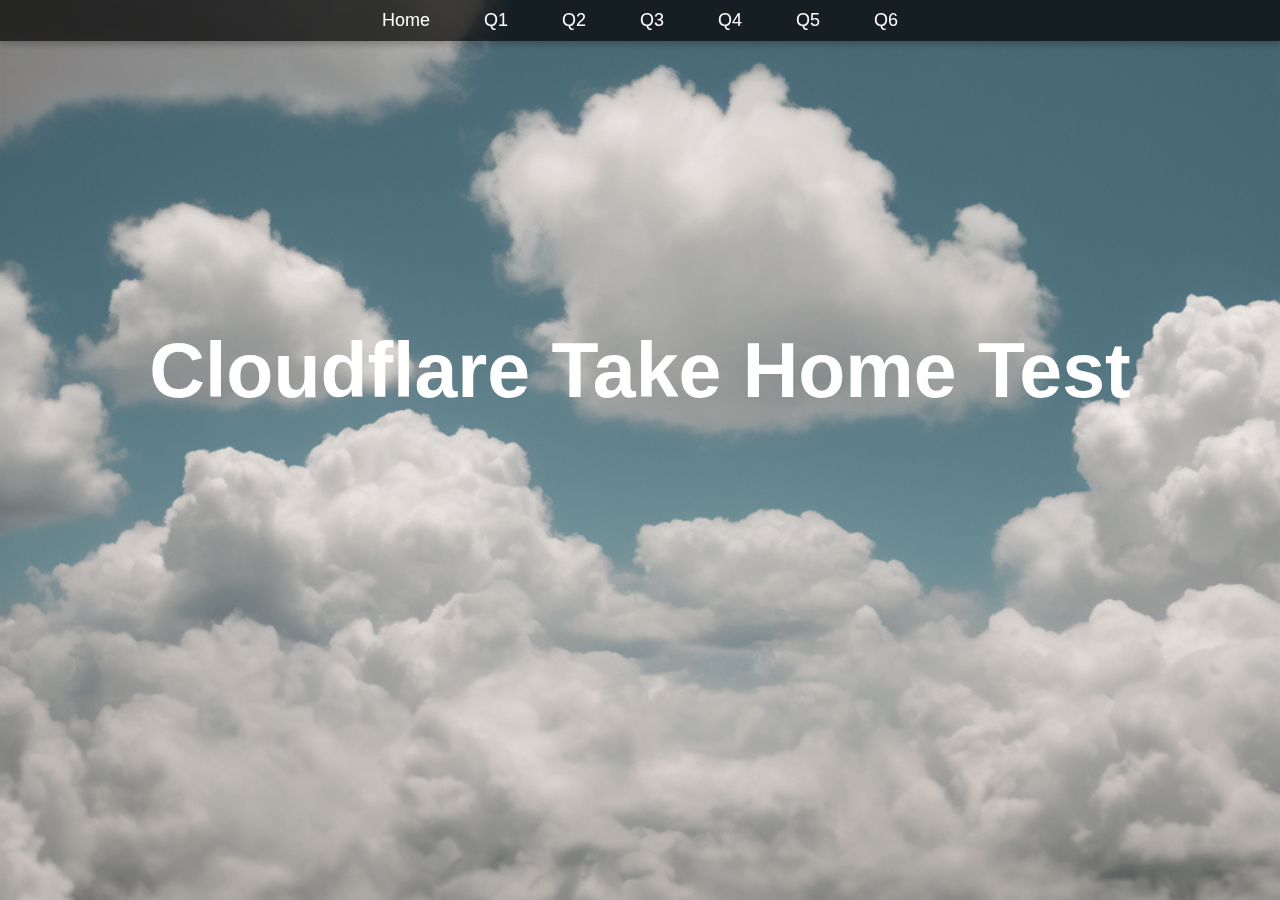
<file: index.html>
<!DOCTYPE html>
<html lang="en">

<head>
    <meta charset="UTF-8">
    <meta name="viewport" content="width=device-width, initial-scale=1.0">
    <link rel="stylesheet" href="css/styles.css">
    <script src="js/scripts.js" defer></script>
    <title>Cloudflare Take Home Test</title>
</head>

<body>

    <header>
        <nav>
            <ul class="nav-menu">
                <li><a href="index.html" class="active">Home</a></li>
                <li><a href="#" class="query-link" data-src="query1.html">Q1</a></li>
                <li><a href="#" class="query-link" data-src="query2.html">Q2</a></li>
                <li><a href="#" class="query-link" data-src="query3.html">Q3</a></li>
                <li><a href="#" class="query-link" data-src="query4.html">Q4</a></li>
                <li><a href="#" class="query-link" data-src="query5.html">Q5</a></li>
                <li><a href="#" class="query-link" data-src="query6.html">Q6</a></li>
            </ul>
        </nav>
    </header>

    <main>
        <section class="hero">
            <h1>Cloudflare Take Home Test</h1>
        </section>

        <section class="iframe-container" id="iframeContainer">
            <iframe id="queryIframe" src="" frameborder="0" class="responsive-iframe"></iframe>
        </section>
    </main>

</body>
</html>
</file>
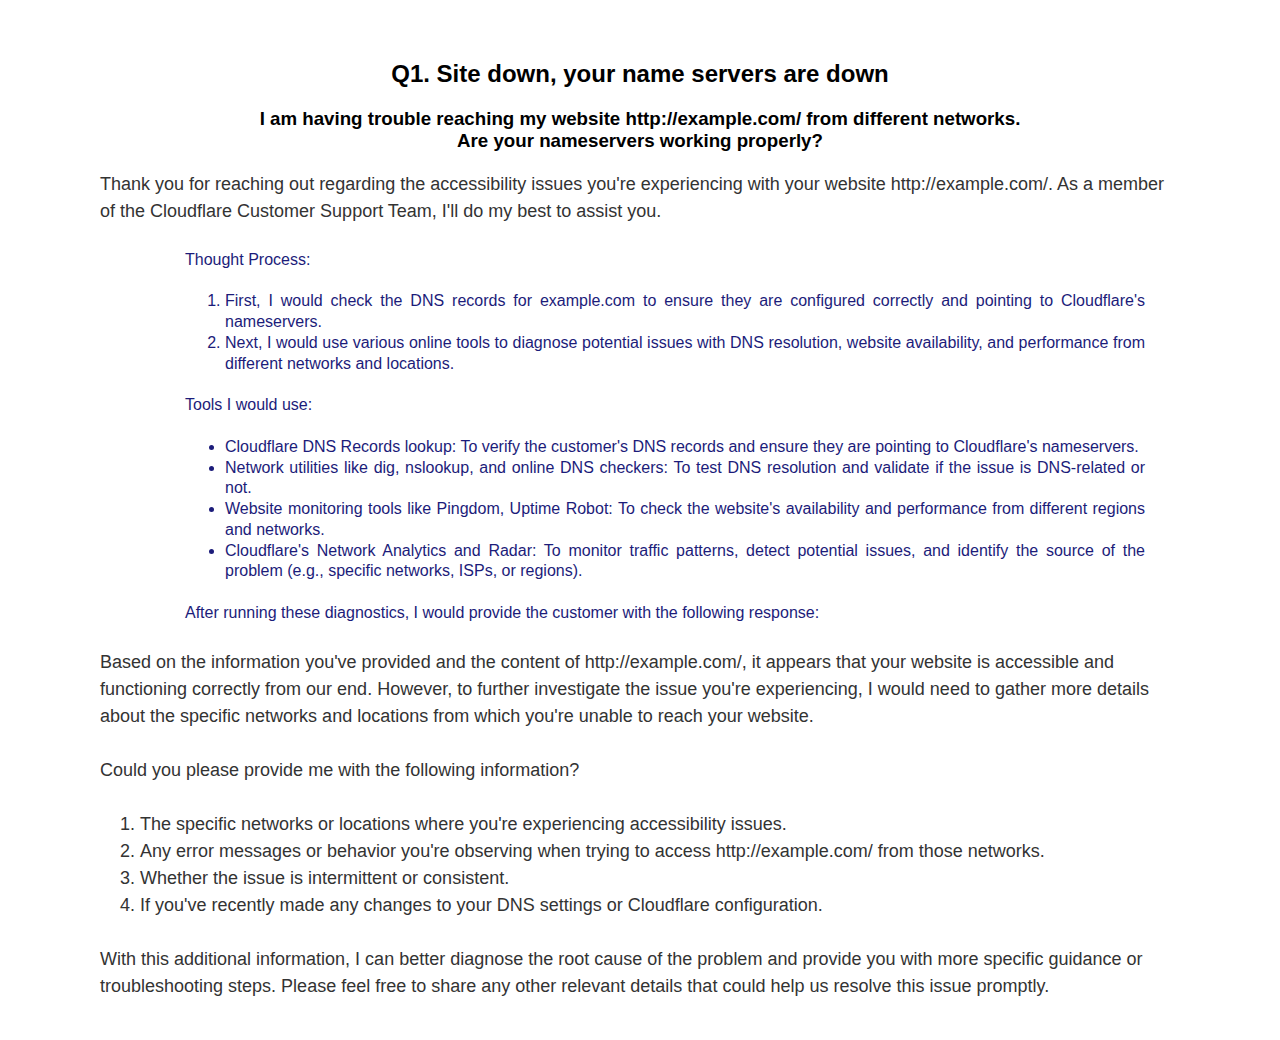
<file: query1.html>
<!DOCTYPE html>
<html lang="en">
<head>
    <meta charset="UTF-8">
    <meta name="viewport" content="width=device-width, initial-scale=1.0">
    <link rel="stylesheet" href="css/iframe.css">
    <title>Q1</title>
</head>
<body>
    <main>
        <section class="entry-content">
            <h2>Q1. Site down, your name servers are down</h2>
            <h3>I am having trouble reaching my website http://example.com/ from different networks.
                <br/>Are your nameservers working properly?</h3>
            <pre class="answer">
                Thank you for reaching out regarding the accessibility issues you're experiencing with your website http://example.com/. As a member of the Cloudflare Customer Support Team, I'll do my best to assist you.
            </pre>
            <pre class="thinking">
                Thought Process:
                <ol>
                    <li>First, I would check the DNS records for example.com to ensure they are configured correctly and pointing to Cloudflare's nameservers.
                    <li>Next, I would use various online tools to diagnose potential issues with DNS resolution, website availability, and performance from different networks and locations.
                </ol>
                Tools I would use:
                <ul>
                    <li>Cloudflare DNS Records lookup: To verify the customer's DNS records and ensure they are pointing to Cloudflare's nameservers.
                    <li>Network utilities like dig, nslookup, and online DNS checkers: To test DNS resolution and validate if the issue is DNS-related or not.
                    <li>Website monitoring tools like Pingdom, Uptime Robot: To check the website's availability and performance from different regions and networks.
                    <li>Cloudflare's Network Analytics and Radar: To monitor traffic patterns, detect potential issues, and identify the source of the problem (e.g., specific networks, ISPs, or regions).
                </ul>
                After running these diagnostics, I would provide the customer with the following response:
            </pre>
            <pre class="answer">
                Based on the information you've provided and the content of http://example.com/, it appears that your website is accessible and functioning correctly from our end. However, to further investigate the issue you're experiencing, I would need to gather more details about the specific networks and locations from which you're unable to reach your website.
                
                Could you please provide me with the following information?
                <ol>
                    <li>The specific networks or locations where you're experiencing accessibility issues.
                    <li>Any error messages or behavior you're observing when trying to access http://example.com/ from those networks.
                    <li>Whether the issue is intermittent or consistent.
                    <li>If you've recently made any changes to your DNS settings or Cloudflare configuration.
                </ol>
                With this additional information, I can better diagnose the root cause of the problem and provide you with more specific guidance or troubleshooting steps. Please feel free to share any other relevant details that could help us resolve this issue promptly.
            </pre>
        </section>
    </main>
</body>
</html>
</file>
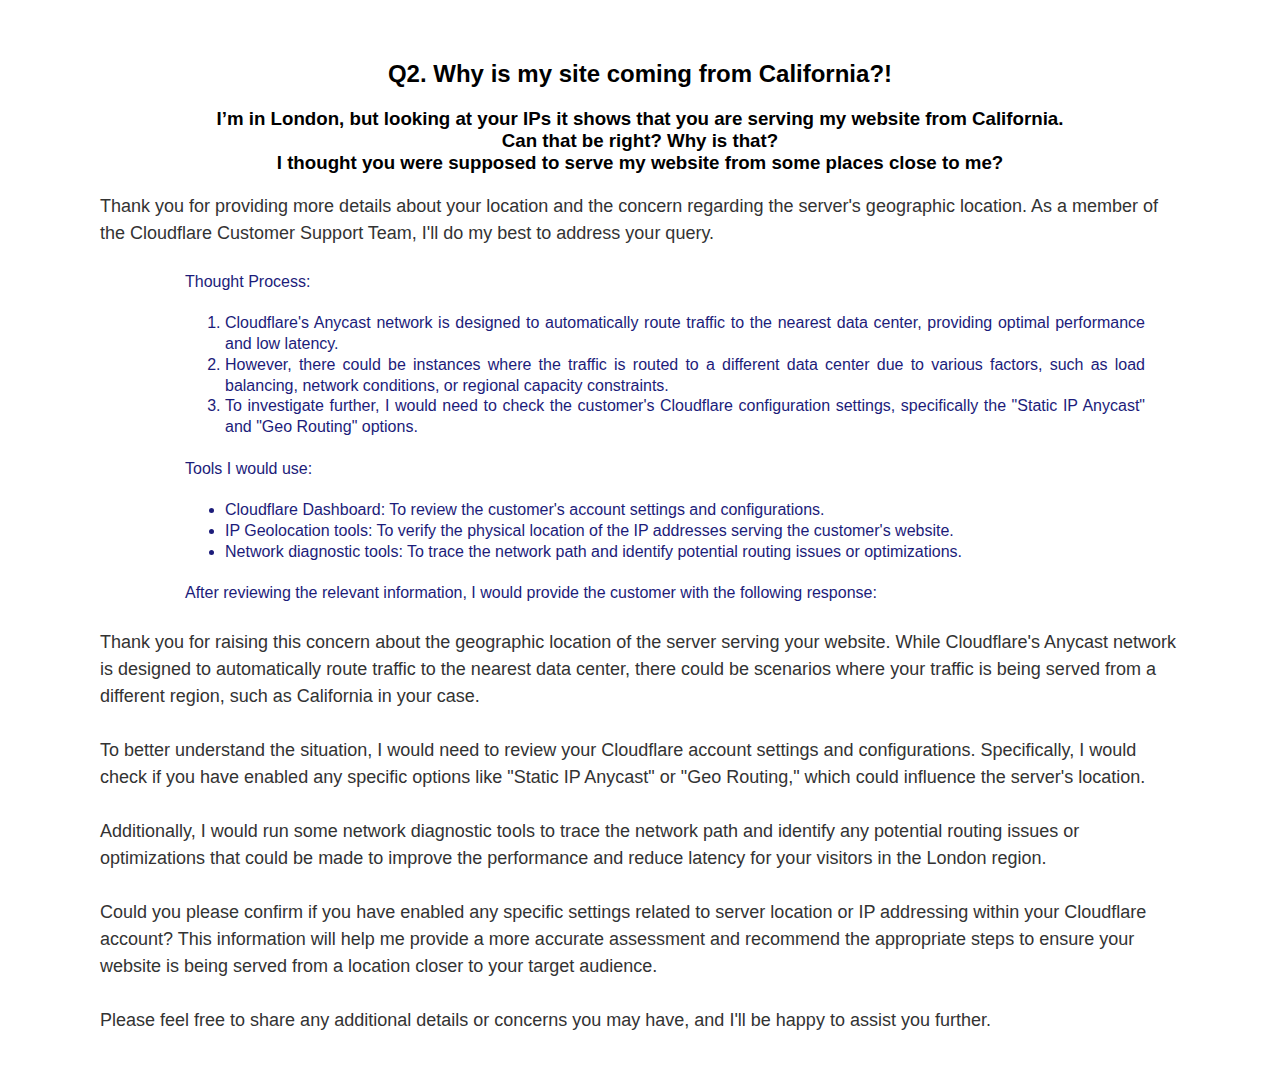
<file: query2.html>
<!DOCTYPE html>
<html lang="en">
<head>
    <meta charset="UTF-8">
    <meta name="viewport" content="width=device-width, initial-scale=1.0">
    <link rel="stylesheet" href="css/iframe.css">
    <title>Q2</title>
</head>
<body>
    <main>
        <section class="entry-content">
            <h2>Q2. Why is my site coming from California?!</h2>
            <h3>I’m in London, but looking at your IPs it shows that you are serving my website from California.
                <br/>Can that be right? Why is that?
                <br/>I thought you were supposed to serve my website from some places close to me?</h3>
                <pre class="answer">
                    Thank you for providing more details about your location and the concern regarding the server's geographic location. As a member of the Cloudflare Customer Support Team, I'll do my best to address your query.
                </pre>
                <pre class="thinking">
                    Thought Process:
                    <ol>
                        <li>Cloudflare's Anycast network is designed to automatically route traffic to the nearest data center, providing optimal performance and low latency.
                        <li>However, there could be instances where the traffic is routed to a different data center due to various factors, such as load balancing, network conditions, or regional capacity constraints.
                        <li>To investigate further, I would need to check the customer's Cloudflare configuration settings, specifically the "Static IP Anycast" and "Geo Routing" options.
                    </ol>
                    Tools I would use:
                    <ul>
                        <li>Cloudflare Dashboard: To review the customer's account settings and configurations.
                        <li>IP Geolocation tools: To verify the physical location of the IP addresses serving the customer's website.
                        <li>Network diagnostic tools: To trace the network path and identify potential routing issues or optimizations.
                    </ul>
                    After reviewing the relevant information, I would provide the customer with the following response:
                </pre>
                <pre class="answer">
                    Thank you for raising this concern about the geographic location of the server serving your website. While Cloudflare's Anycast network is designed to automatically route traffic to the nearest data center, there could be scenarios where your traffic is being served from a different region, such as California in your case.
                
                    To better understand the situation, I would need to review your Cloudflare account settings and configurations. Specifically, I would check if you have enabled any specific options like "Static IP Anycast" or "Geo Routing," which could influence the server's location.
                
                    Additionally, I would run some network diagnostic tools to trace the network path and identify any potential routing issues or optimizations that could be made to improve the performance and reduce latency for your visitors in the London region.
                
                    Could you please confirm if you have enabled any specific settings related to server location or IP addressing within your Cloudflare account? This information will help me provide a more accurate assessment and recommend the appropriate steps to ensure your website is being served from a location closer to your target audience.
                
                    Please feel free to share any additional details or concerns you may have, and I'll be happy to assist you further.
               </pre>
        </section>
    </main>
</body>
</html>
</file>
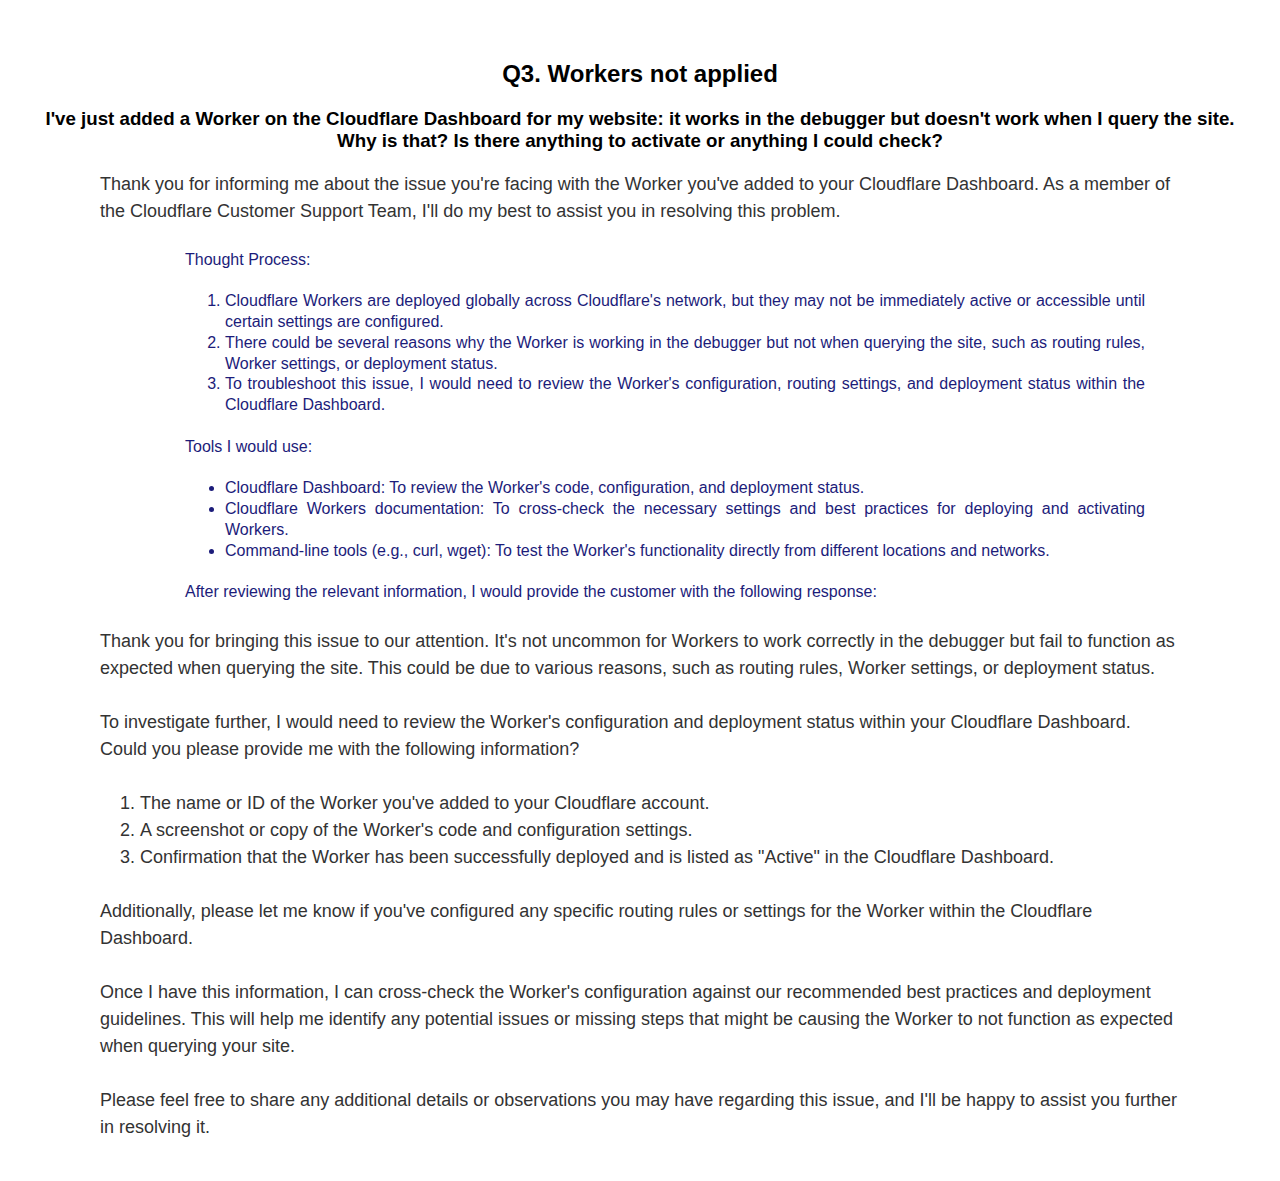
<file: query3.html>
<!DOCTYPE html>
<html lang="en">
<head>
    <meta charset="UTF-8">
    <meta name="viewport" content="width=device-width, initial-scale=1.0">
    <link rel="stylesheet" href="css/iframe.css">
    <title>Q3</title>
</head>
<body>
    <main>
        <section class="entry-content">
            <h2>Q3. Workers not applied</h2>
            <h3>I've just added a Worker on the Cloudflare Dashboard for my website: it works in the debugger but doesn't work when I
                query the site.
                <br/>Why is that? Is there anything to activate or anything I could check?</h3>
            <pre class="answer">
                Thank you for informing me about the issue you're facing with the Worker you've added to your Cloudflare Dashboard. As a member of the Cloudflare Customer Support Team, I'll do my best to assist you in resolving this problem.
            </pre>
            <pre class="thinking">
                Thought Process:
                <ol>
                    <li>Cloudflare Workers are deployed globally across Cloudflare's network, but they may not be immediately active or accessible until certain settings are configured.
                    <li>There could be several reasons why the Worker is working in the debugger but not when querying the site, such as routing rules, Worker settings, or deployment status.
                    <li>To troubleshoot this issue, I would need to review the Worker's configuration, routing settings, and deployment status within the Cloudflare Dashboard.
                </ol>
                Tools I would use:
                <ul>
                    <li>Cloudflare Dashboard: To review the Worker's code, configuration, and deployment status.
                    <li>Cloudflare Workers documentation: To cross-check the necessary settings and best practices for deploying and activating Workers.
                    <li>Command-line tools (e.g., curl, wget): To test the Worker's functionality directly from different locations and networks.
                </ul>
                After reviewing the relevant information, I would provide the customer with the following response:
            </pre>
            <pre class="answer">
                Thank you for bringing this issue to our attention. It's not uncommon for Workers to work correctly in the debugger but fail to function as expected when querying the site. This could be due to various reasons, such as routing rules, Worker settings, or deployment status.

                To investigate further, I would need to review the Worker's configuration and deployment status within your Cloudflare Dashboard. Could you please provide me with the following information?
                <ol>
                    <li>The name or ID of the Worker you've added to your Cloudflare account.
                    <li>A screenshot or copy of the Worker's code and configuration settings.
                    <li>Confirmation that the Worker has been successfully deployed and is listed as "Active" in the Cloudflare Dashboard.
                </ol>
                Additionally, please let me know if you've configured any specific routing rules or settings for the Worker within the Cloudflare Dashboard.
                
                Once I have this information, I can cross-check the Worker's configuration against our recommended best practices and deployment guidelines. This will help me identify any potential issues or missing steps that might be causing the Worker to not function as expected when querying your site.

                Please feel free to share any additional details or observations you may have regarding this issue, and I'll be happy to assist you further in resolving it.
            </pre>
        </section>
    </main>
</body>
</html>
</file>
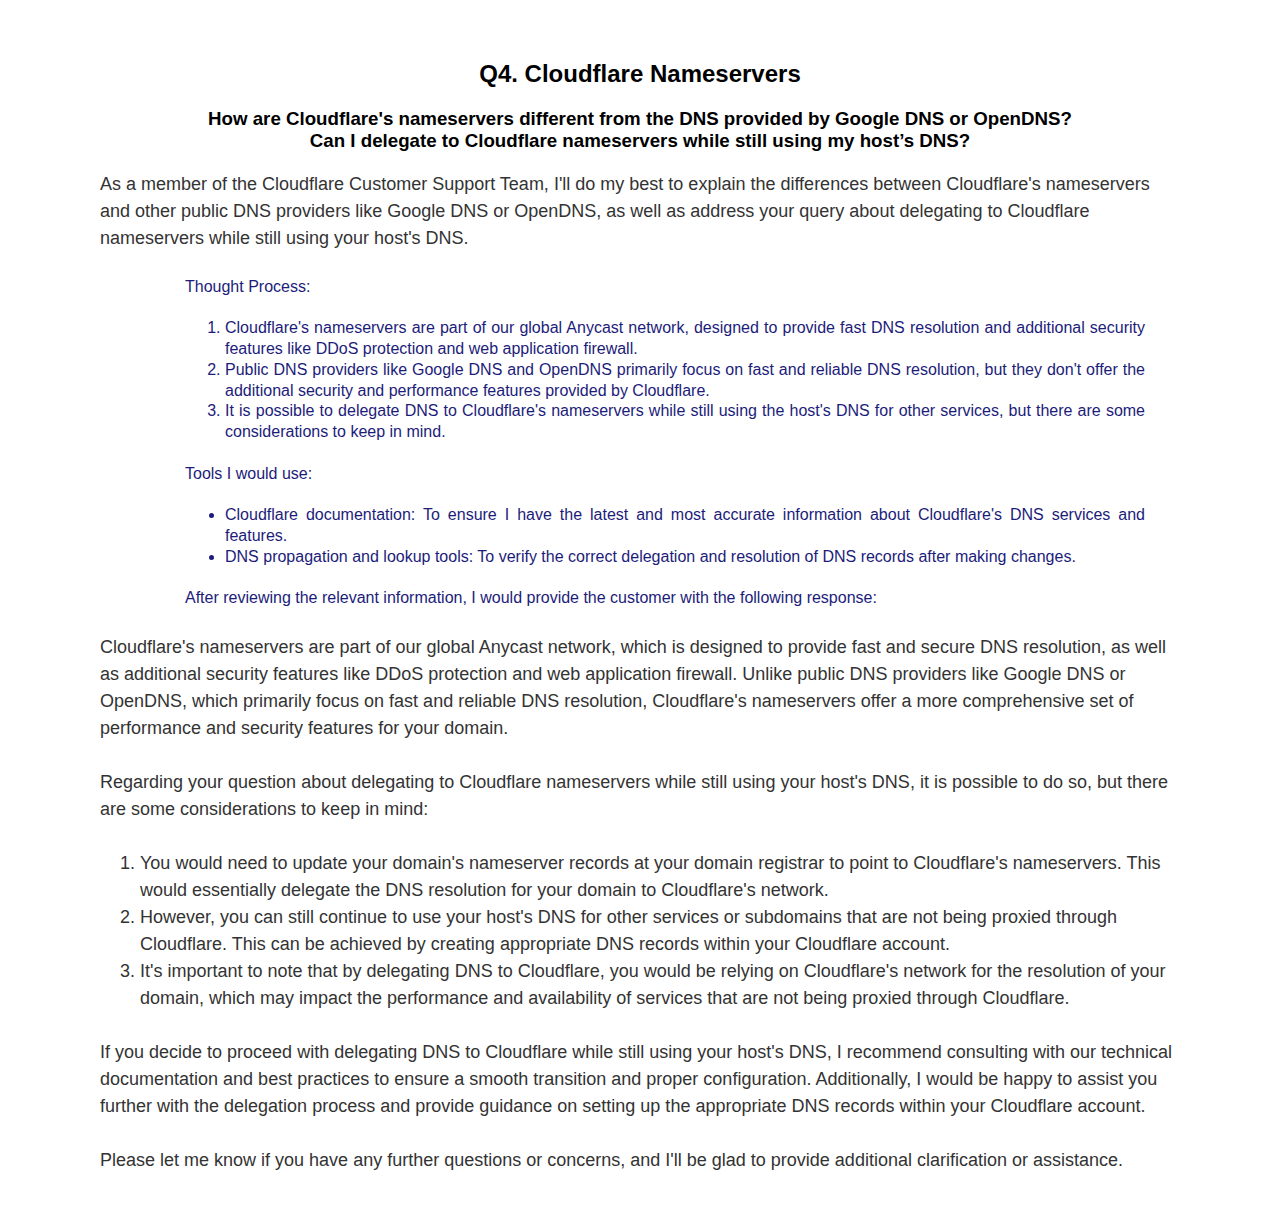
<file: query4.html>
<!DOCTYPE html>
<html lang="en">
<head>
    <meta charset="UTF-8">
    <meta name="viewport" content="width=device-width, initial-scale=1.0">
    <link rel="stylesheet" href="css/iframe.css">
    <title>Q4</title>
</head>
<body>
    <main>
        <section class="entry-content">
            <h2>Q4. Cloudflare Nameservers</h2>
            <h3>How are Cloudflare's nameservers different from the DNS provided by Google DNS or OpenDNS?
                <br/>Can I delegate to Cloudflare nameservers while still using my host’s DNS?</h3>
            <pre class="answer">
                As a member of the Cloudflare Customer Support Team, I'll do my best to explain the differences between Cloudflare's nameservers and other public DNS providers like Google DNS or OpenDNS, as well as address your query about delegating to Cloudflare nameservers while still using your host's DNS.
            </pre>
            <pre class="thinking">
                Thought Process:
                <ol>
                    <li>Cloudflare's nameservers are part of our global Anycast network, designed to provide fast DNS resolution and additional security features like DDoS protection and web application firewall.
                    <li>Public DNS providers like Google DNS and OpenDNS primarily focus on fast and reliable DNS resolution, but they don't offer the additional security and performance features provided by Cloudflare.
                    <li>It is possible to delegate DNS to Cloudflare's nameservers while still using the host's DNS for other services, but there are some considerations to keep in mind.
                </ol>
                Tools I would use:
                <ul>
                    <li>Cloudflare documentation: To ensure I have the latest and most accurate information about Cloudflare's DNS services and features.
                    <li>DNS propagation and lookup tools: To verify the correct delegation and resolution of DNS records after making changes.
                </ul>
            After reviewing the relevant information, I would provide the customer with the following response:
            </pre>
            <pre class="answer">
                Cloudflare's nameservers are part of our global Anycast network, which is designed to provide fast and secure DNS resolution, as well as additional security features like DDoS protection and web application firewall. Unlike public DNS providers like Google DNS or OpenDNS, which primarily focus on fast and reliable DNS resolution, Cloudflare's nameservers offer a more comprehensive set of performance and security features for your domain.

                Regarding your question about delegating to Cloudflare nameservers while still using your host's DNS, it is possible to do so, but there are some considerations to keep in mind:
                <ol>
                    <li>You would need to update your domain's nameserver records at your domain registrar to point to Cloudflare's nameservers. This would essentially delegate the DNS resolution for your domain to Cloudflare's network.
                    <li>However, you can still continue to use your host's DNS for other services or subdomains that are not being proxied through Cloudflare. This can be achieved by creating appropriate DNS records within your Cloudflare account.
                    <li>It's important to note that by delegating DNS to Cloudflare, you would be relying on Cloudflare's network for the resolution of your domain, which may impact the performance and availability of services that are not being proxied through Cloudflare.
                </ol>
                If you decide to proceed with delegating DNS to Cloudflare while still using your host's DNS, I recommend consulting with our technical documentation and best practices to ensure a smooth transition and proper configuration. Additionally, I would be happy to assist you further with the delegation process and provide guidance on setting up the appropriate DNS records within your Cloudflare account.

                Please let me know if you have any further questions or concerns, and I'll be glad to provide additional clarification or assistance.
            </pre>
        </section>
    </main>
</body>
</html>
</file>
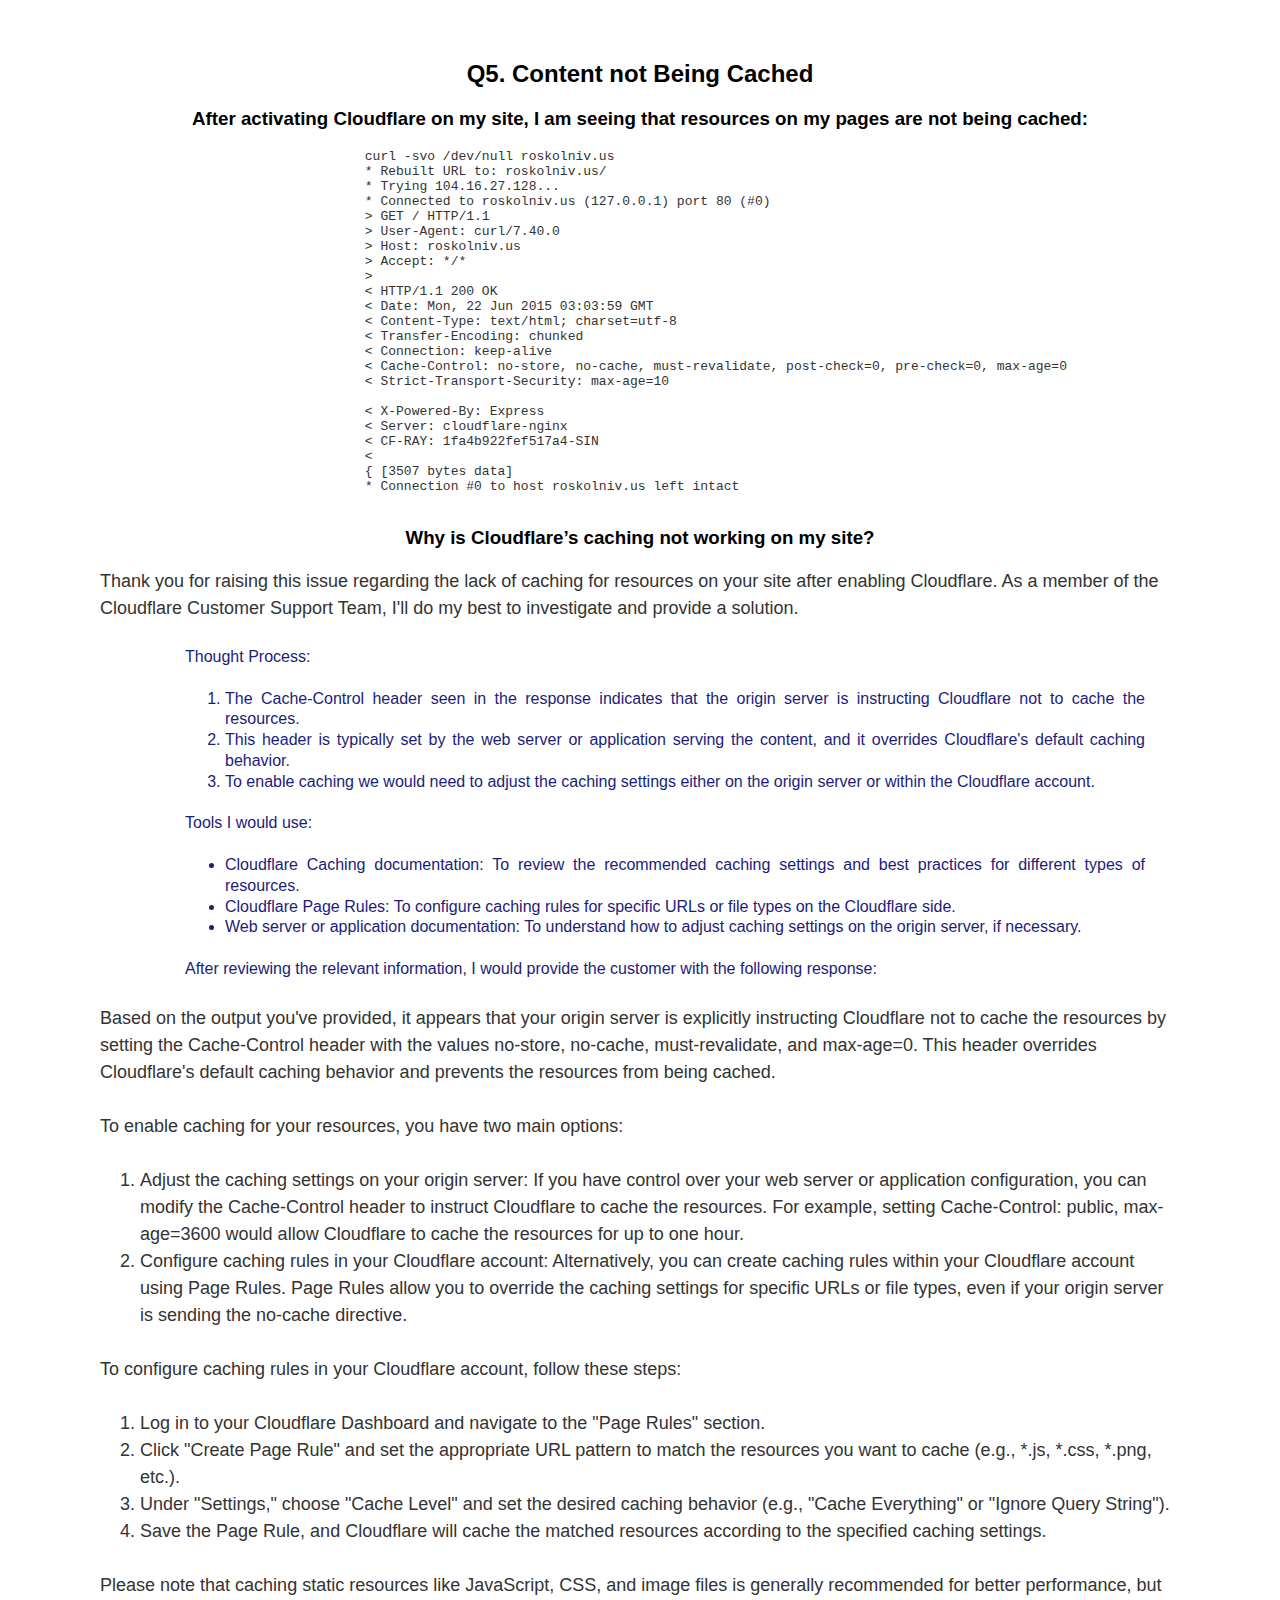
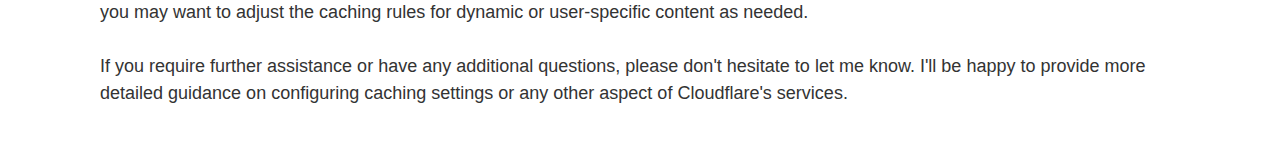
<file: query5.html>
<!DOCTYPE html>
<html lang="en">
<head>
    <meta charset="UTF-8">
    <meta name="viewport" content="width=device-width, initial-scale=1.0">
    <link rel="stylesheet" href="css/iframe.css">
    <title>Q5</title>
</head>
<body>
    <main>
        <section class="entry-content">
            <h2>Q5. Content not Being Cached</h2>
            <h3>After activating Cloudflare on my site, I am seeing that resources on my pages are not being cached:</h3>
            <pre>
                curl -svo /dev/null roskolniv.us
                * Rebuilt URL to: roskolniv.us/
                * Trying 104.16.27.128...
                * Connected to roskolniv.us (127.0.0.1) port 80 (#0)
                > GET / HTTP/1.1
                > User-Agent: curl/7.40.0
                > Host: roskolniv.us
                > Accept: */*
                >
                < HTTP/1.1 200 OK
                < Date: Mon, 22 Jun 2015 03:03:59 GMT
                < Content-Type: text/html; charset=utf-8
                < Transfer-Encoding: chunked
                < Connection: keep-alive
                < Cache-Control: no-store, no-cache, must-revalidate, post-check=0, pre-check=0, max-age=0
                < Strict-Transport-Security: max-age=10
                
                < X-Powered-By: Express
                < Server: cloudflare-nginx
                < CF-RAY: 1fa4b922fef517a4-SIN
                <
                { [3507 bytes data]
                * Connection #0 to host roskolniv.us left intact
            </pre>
            <h3>Why is Cloudflare’s caching not working on my site?</h3>
            <pre class="answer">
                Thank you for raising this issue regarding the lack of caching for resources on your site after enabling Cloudflare. As a member of the Cloudflare Customer Support Team, I'll do my best to investigate and provide a solution.
            </pre>
            <pre class="thinking">
                Thought Process:
                <ol>
                    <li>The Cache-Control header seen in the response indicates that the origin server is instructing Cloudflare not to cache the resources.
                    <li>This header is typically set by the web server or application serving the content, and it overrides Cloudflare's default caching behavior.
                    <li>To enable caching we would need to adjust the caching settings either on the origin server or within the Cloudflare account.
                </ol>
                Tools I would use:
                <ul>
                    <li>Cloudflare Caching documentation: To review the recommended caching settings and best practices for different types of resources.
                    <li>Cloudflare Page Rules: To configure caching rules for specific URLs or file types on the Cloudflare side.
                    <li>Web server or application documentation: To understand how to adjust caching settings on the origin server, if necessary.
                </ul>
                After reviewing the relevant information, I would provide the customer with the following response:
            </pre>
            <pre class="answer">
                Based on the output you've provided, it appears that your origin server is explicitly instructing Cloudflare not to cache the resources by setting the Cache-Control header with the values no-store, no-cache, must-revalidate, and max-age=0. This header overrides Cloudflare's default caching behavior and prevents the resources from being cached.

                To enable caching for your resources, you have two main options:
                <ol>
                    <li>Adjust the caching settings on your origin server: If you have control over your web server or application configuration, you can modify the Cache-Control header to instruct Cloudflare to cache the resources. For example, setting Cache-Control: public, max-age=3600 would allow Cloudflare to cache the resources for up to one hour.
                    <li>Configure caching rules in your Cloudflare account: Alternatively, you can create caching rules within your Cloudflare account using Page Rules. Page Rules allow you to override the caching settings for specific URLs or file types, even if your origin server is sending the no-cache directive.
                </ol>
                To configure caching rules in your Cloudflare account, follow these steps:
                <ol>
                    <li>Log in to your Cloudflare Dashboard and navigate to the "Page Rules" section.
                    <li>Click "Create Page Rule" and set the appropriate URL pattern to match the resources you want to cache (e.g., *.js, *.css, *.png, etc.).
                    <li>Under "Settings," choose "Cache Level" and set the desired caching behavior (e.g., "Cache Everything" or "Ignore Query String").
                    <li>Save the Page Rule, and Cloudflare will cache the matched resources according to the specified caching settings.
                </ol>
                Please note that caching static resources like JavaScript, CSS, and image files is generally recommended for better performance, but you may want to adjust the caching rules for dynamic or user-specific content as needed.

                If you require further assistance or have any additional questions, please don't hesitate to let me know. I'll be happy to provide more detailed guidance on configuring caching settings or any other aspect of Cloudflare's services.
            </pre>
        </section>
    </main>
</body>
</html>
</file>
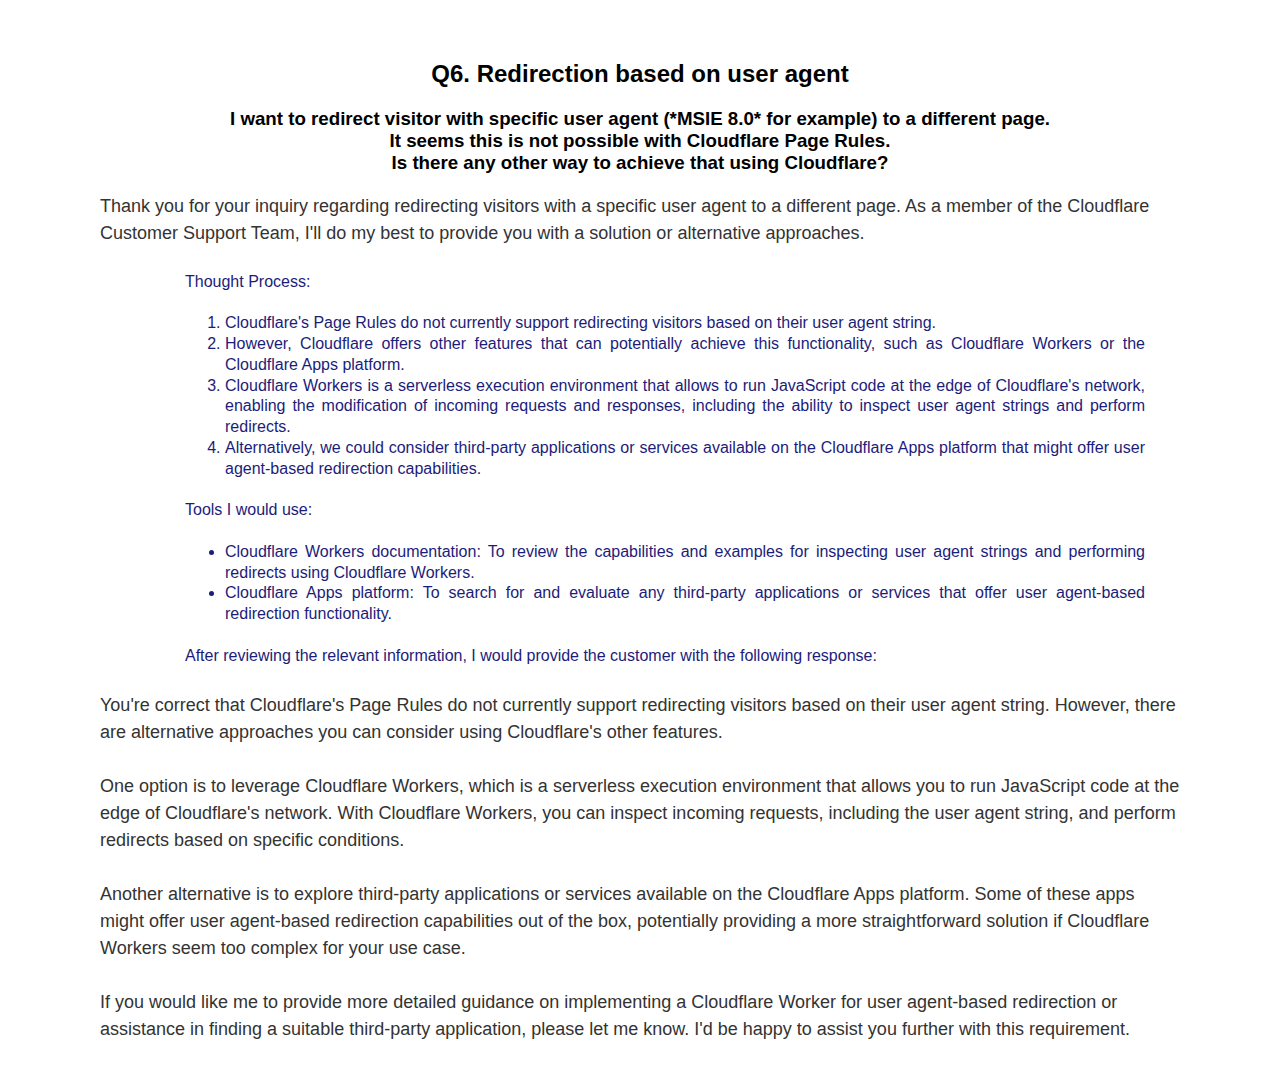
<file: query6.html>
<!DOCTYPE html>
<html lang="en">
<head>
    <meta charset="UTF-8">
    <meta name="viewport" content="width=device-width, initial-scale=1.0">
    <link rel="stylesheet" href="css/iframe.css">
    <title>Q6</title>
</head>
<body>
    <main>
        <section class="entry-content">
            <h2>Q6. Redirection based on user agent</h2>
            <h3>I want to redirect visitor with specific user agent (*MSIE 8.0* for example) to a different page.
                <br/>It seems this is not possible with Cloudflare Page Rules.
                <br/>Is there any other way to achieve that using Cloudflare?</h3>
            <pre class="answer">
                Thank you for your inquiry regarding redirecting visitors with a specific user agent to a different page. As a member of the Cloudflare Customer Support Team, I'll do my best to provide you with a solution or alternative approaches.
            </pre>
            <pre class="thinking">
                Thought Process:
                <ol>
                    <li>Cloudflare's Page Rules do not currently support redirecting visitors based on their user agent string.
                    <li>However, Cloudflare offers other features that can potentially achieve this functionality, such as Cloudflare Workers or the Cloudflare Apps platform.
                    <li>Cloudflare Workers is a serverless execution environment that allows to run JavaScript code at the edge of Cloudflare's network, enabling the modification of incoming requests and responses, including the ability to inspect user agent strings and perform redirects.
                    <li>Alternatively, we could consider third-party applications or services available on the Cloudflare Apps platform that might offer user agent-based redirection capabilities.
                </ol>
                Tools I would use:
                <ul>
                    <li>Cloudflare Workers documentation: To review the capabilities and examples for inspecting user agent strings and performing redirects using Cloudflare Workers.
                    <li>Cloudflare Apps platform: To search for and evaluate any third-party applications or services that offer user agent-based redirection functionality.
                </ul>
                After reviewing the relevant information, I would provide the customer with the following response:
            </pre>
            <pre class="answer">
                You're correct that Cloudflare's Page Rules do not currently support redirecting visitors based on their user agent string. However, there are alternative approaches you can consider using Cloudflare's other features.

                One option is to leverage Cloudflare Workers, which is a serverless execution environment that allows you to run JavaScript code at the edge of Cloudflare's network. With Cloudflare Workers, you can inspect incoming requests, including the user agent string, and perform redirects based on specific conditions.

                Another alternative is to explore third-party applications or services available on the Cloudflare Apps platform. Some of these apps might offer user agent-based redirection capabilities out of the box, potentially providing a more straightforward solution if Cloudflare Workers seem too complex for your use case.

                If you would like me to provide more detailed guidance on implementing a Cloudflare Worker for user agent-based redirection or assistance in finding a suitable third-party application, please let me know. I'd be happy to assist you further with this requirement.
            </pre>
        </section>
    </main>
</body>
</html>
</file>
<file: css/styles.css>
/* General Styles */
body {
    font-family: Arial, sans-serif;
    margin: 0;
    padding: 0;
    background: url('../img/clouds.png') no-repeat center center fixed; /* Adjust the path if needed */
    background-size: cover;
    color: #fff;
}

header {
    background-color: rgba(0, 0, 0, 0.7); /* Semi-transparent background */
    position: fixed;
    width: 100%;
    top: 0;
    left: 0;
    z-index: 100;
    padding: 10px 0;
    box-shadow: 0 4px 6px rgba(0, 0, 0, 0.2);
}

.nav-menu {
    list-style: none;
    padding: 0;
    margin: 0;
    display: flex;
    justify-content: center;
}

.nav-menu li {
    margin: 0 15px;
}

.nav-menu a {
    color: #fff;
    text-decoration: none;
    font-size: 18px;
    padding: 8px 12px;
    transition: background 0.3s, border-radius 0.3s;
}

.nav-menu a:hover {
    background-color: #007bff;
    border-radius: 5px;
}

.hero {
    display: flex;
    flex-direction: column;
    align-items: center;
    justify-content: center;
    text-align: center;
    min-height: 60vh; /* Adjust height if needed */
    padding: 20px;
    margin-top: 80px; /* Space to avoid overlap with the fixed nav */
}

.hero h1 {
    color: #fff;
    font-size: 77px;
    margin: 0;
    animation: fadeInDown 1.5s ease-out;
}

.iframe-container {
    position: absolute; /* Absolute positioning */
    top: 80px; /* Below the header */
    left: 0;
    right: 0;
    bottom: 80px; 
    display: none; /* Hide by default */
    z-index: 50; /* Ensure it's above other content */
    padding: 0; /* Remove padding */
}

.responsive-iframe {
    width: calc(90% - 80px); /* Full width minus margins */
    height: 100%; /* Full height of the container */
    border: none;
    border-radius: 15px; /* Rounded corners */
    margin: 0 auto; /* Center the iframe with equal margins */
    display: block; /* Ensure it behaves like a block element */
    opacity: 0.9;
}

@keyframes fadeInDown {
    from { opacity: 0; transform: translateY(-20px); }
    to { opacity: 1; transform: translateY(0); }
}
</file>
<file: css/iframe.css>
body {
    background-color: #fff;
    color: #333; /* Dark text color */
    font-family: Arial, sans-serif; /* Font styling */
    padding: 20px; /* Padding inside the iframe */
    margin: 0; /* Remove default margin */
}

h2, h3 {
    color: #000; 
    text-align: center;
}

pre {
    text-align: left; /* Keep text aligned to the left */
    margin: 0 auto; /* Center the block */
    width: 80%; /* Set a width for the block (adjust as needed) */
    max-width: 800px; /* Optional: maximum width for larger screens */
}

ul,ol,li {
    margin: 0 auto;
}

.answer {
    text-align: left; /* Reset text alignment */
    line-height: 1.5; /* Better line spacing */
    font-family: Arial, sans-serif; /* Font styling */
    font-size: 18px;
    white-space: pre-line; /* Allows wrapping while preserving whitespace */
    word-wrap: break-word; /* Break long words if necessary */
    overflow-wrap: break-word; /* Ensures compatibility with modern browsers */
    width: 90%; /* Set a width for the block (adjust as needed) */
    max-width: 90%; /* Optional: maximum width for larger screens */
    margin: 0 auto;
}

.thinking {
    text-align: justify; /* Reset text alignment */
    line-height: 1.3; /* Better line spacing */
    font-family: Arial, sans-serif; /* Font styling */
    font-size: 16px;
    color: #1c1c7a;
    white-space: pre-line; /* Allows wrapping while preserving whitespace */
    word-wrap: break-word; /* Break long words if necessary */
    overflow-wrap: break-word; /* Ensures compatibility with modern browsers */
    width: 80%; /* Set a width for the block (adjust as needed) */
    max-width: 80%; /* Optional: maximum width for larger screens */
    margin: 0 auto;
    padding: 25px 50px 25px 100px;
}

.entry-content {
    flex: 0 0 auto; /* Do not grow or shrink */
    text-align: left;
    padding: 20px;
}
</file>
